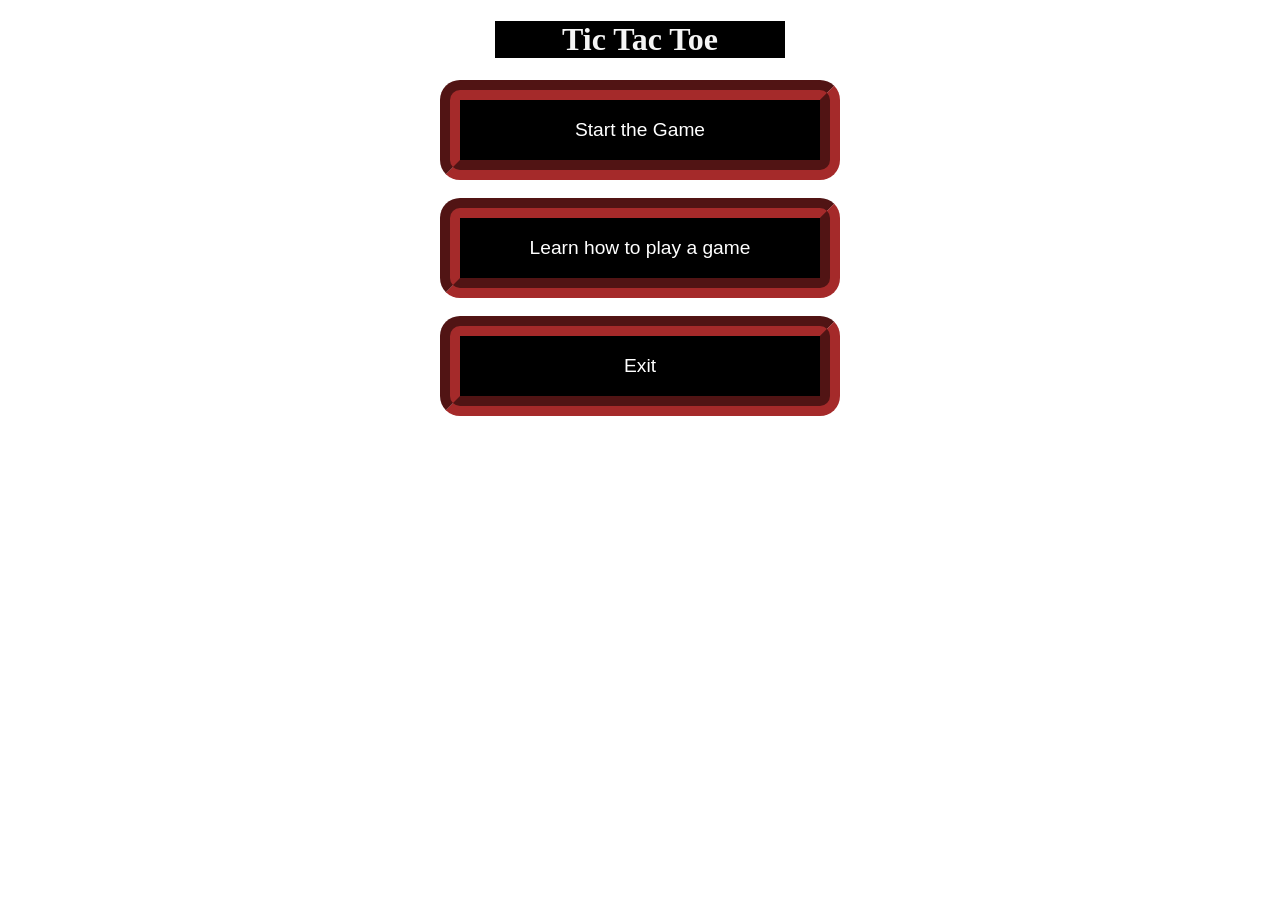
<file: index.html>
<!DOCTYPE html>
<html lang="en">
<head>
    <meta charset="UTF-8">
    <meta name="viewport" content="width=device-width, initial-scale=1.0">
    <title>Ahmad games</title>
    <link rel="stylesheet" type="text/css" href="game.css">
</head>
<body class="center">
<div class="fstdiv">
    <h1>Tic Tac Toe</h1>
</div>     
   

<div class="btndiv" id="main">

<button class="button" onclick="start()">Start the Game</button>
<br><br>
<button class="button" onclick="learn()">Learn how to play a game</button>
<br><br>
<button class="button" onclick="exit()">Exit</button>

</div>
<div class="learning" id="learn">
   
    <p>
        Player 1 is X & Player 2 is O
        <br>
        The player to get 3 marks in a row is the winner .If both are failed to do 3 in a row the Game will be tied.
    </p>
    <br>
    <br>
    <button onclick="main()" class="button1">Back</button>
     
</div>
<div class="gamesss" id="tictac">
    
        <div id="board">
            <div class="square" id="square0"></div>
            <div class="square" id="square1"></div>
            <div class="square" id="square2"></div>
            <div class="square" id="square3"></div>
            <div class="square" id="square4"></div>
            <div class="square" id="square5"></div>
            <div class="square" id="square6"></div>
            <div class="square" id="square7"></div>
            <div class="square" id="square8"></div>
        </div>
<br>
<br>
<button onclick="main();restartButton()" class="button1">Back</button>
<div id="endGame" class="btn1"></div>
    <input type="button" value="Restart" class="button1" id="restartButton" onclick="restartButton()"/>
</div>
    
  </div>
  
  
 
  <script src="game.js"></script>

</body>
</html>
</file>
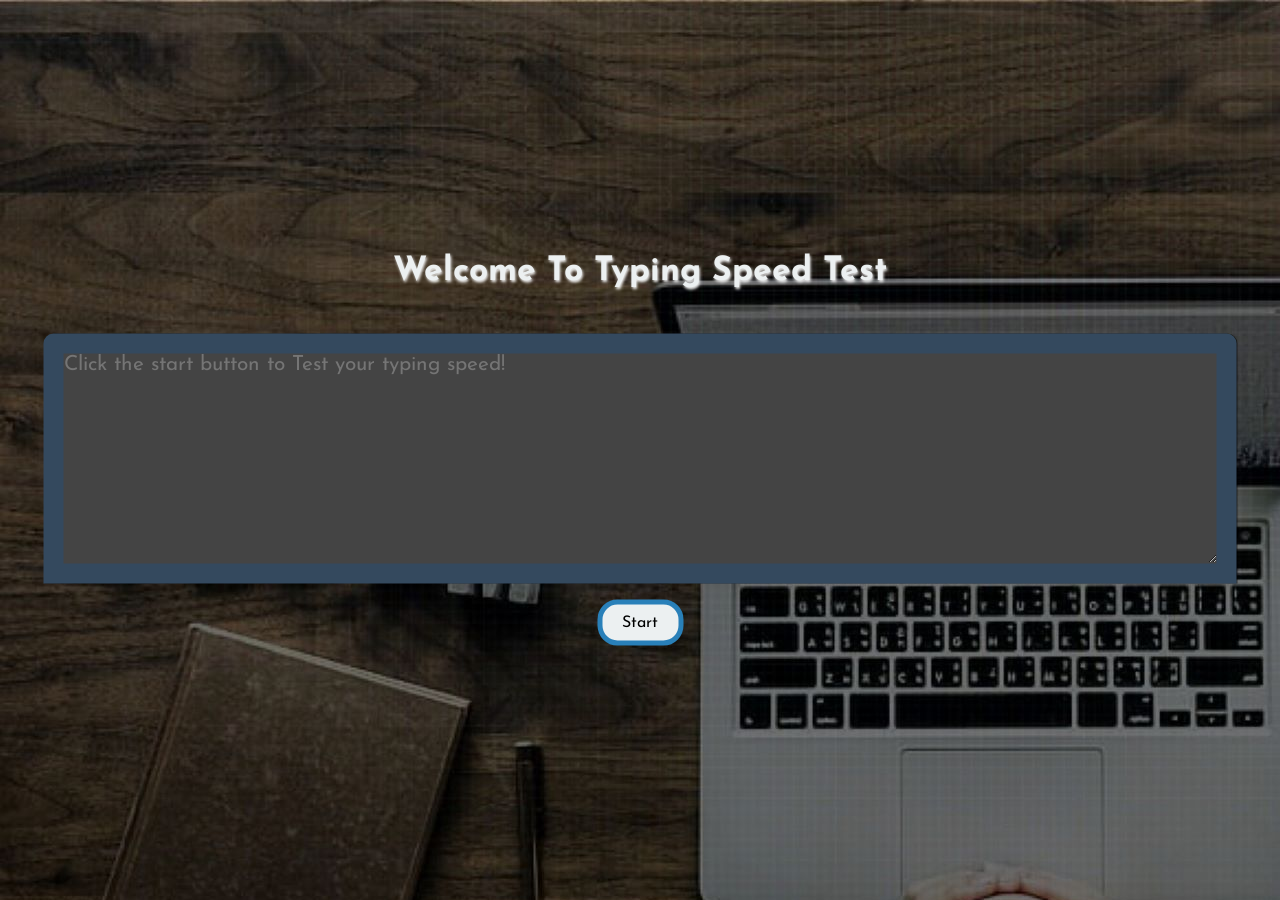
<file: typingtest.html>
<html>
    <head>
        <title>
           Typing test
        </title>
        <link href="https://fonts.googleapis.com/css2?family=Josefin+Sans:ital,wght@0,100..700;1,100..700&display=swap" rel="stylesheet">
        <link rel="stylesheet" name="text/css" href="typing.css">
    </head>
    
    <body>
         
        <div class="maindiv">
         <div class="centerdiv">
                <h1>Welcome to Typing speed Test</h1>
                <h2 id="msg"></h2>
                <br>

                <textarea cols="100" rows="10" id="mywords" placeholder="Click the start button to Test your typing speed!" ></textarea>
                <br>
                <br>
                <button  class="mainbtn" id="btn">
                 Start
                </button>
         </div>
        </div>


        <script>
            const setOfWords=[
                "My name is Ahmad raza.I am an Civil engineer.Hope you are having fun this is a simple game to make.If you want to meet me in person then i will give you my address.When you reach there please call me or text me i will reach upto you. ",
                "Hope you are having fun this is a simple game to make.",
                "If you want to meet me in person then i will give you my address.When you reach there please call me or text me i will reach upto you."
            ];

            const msg= document.getElementById('msg');
            const typeWords=document.getElementById('mywords');
            const btn= document.getElementById('btn');

            let startTime,endTime;

           const playgame = () =>{
                                let randomnumber = Math.floor(Math.random()*setOfWords.length);
                                msg.innerText=setOfWords[randomnumber];
                                let date = new Date();
                                startTime=date.getTime();
                                btn.innerText="Done";
            }
            const endPlay = () =>{
                let date = new Date();
                endTime=date.getTime();
                let totalTime=((endTime - startTime)/1000);
                console.log(totalTime);

                let totalStr= typeWords.value;
                let wordCount= wordCounter(totalStr);

                let speed= Math.round((wordCount/totalTime)*60);
                let finalMsg= "You typed total of" + " " + speed + " "+"words per minutes."+" ";
                finalMsg+= compareWords(msg.innerText,totalStr);
                msg.innerText =finalMsg;
              }
              const compareWords=(str1,str2)=>{
                let words1=str1.split(" ");
                let words2=str2.split(" ");
                let  cnt=0;

                words1.forEach(function (item,index){
                    if(item == words2[index]){
                        cnt++;
                    }
                    
                })
                let errorWords=(words1.length-cnt);
                return(cnt +" " + "correct out of"+" " + words1.length+" "+ "words and the total number of error are" +" "+ errorWords +  ".");
              }

            const wordCounter = (str) =>{
                                  let response=str.split(" ").length;
                                  console.log(response);
                                  return response;
            }

            btn.addEventListener('click',function(){
                if(this.innerText=='Start'){
                    typeWords.disabled=false;
                    playgame();
                     }else if(this.innerText=='Done'){
                                typeWords.disabled=false;
                                btn.innertext="Start";
                                endPlay();

                     }
            })
        </script>
    </body>
</html>
</file>
<file: game.css>
.fstdiv{
    text-align: center;
    margin: auto;
    color: whitesmoke;
    background-color: black;
    width: 23%;
}
.scnddiv{
    text-align: center;
    margin: auto;
    width: 40%;
}
.btndiv{
    text-align: center;
    margin: auto;
    width: 40%;
}
.button{
    margin: auto;
    text-align: center;
    width: 400px;
    height: 100px;
    background-color: black;
    color: white;
    font-size: larger;
    border: 20px;
    border-radius: 20px;
    border-color:brown;
    border-style:groove ;
}
.learning{
    text-align: center;
    margin: auto;
    width: 23%;
    font-size: large;
}
.gamesss{
    text-align: center;
    margin: auto;
    width: 40%;
}

.gamesss{
    display: none;
}
.learning{
    display: none;
}
.button1{
    margin: auto;
    text-align: center;
    width: 300px;
    height: 80px;
    background-color: black;
    color: white;
    font-size: larger;
    border: 20px;
    border-radius: 20px;
  
}

#board {
    margin-left: auto;
    margin-right: auto;
    width: 375px;
    height: 375px;
    display: grid;
    grid-template-columns: repeat(3, 1fr);
   
}

.square {
    width: 120px;
    height: 120px;
    border: 1px solid black;
    background-color: gainsboro;
    font-size: 40px;
    display: flex;
    justify-content: center;
    align-items: center;
}

.square:hover {
    background-color: #747474;}

    .button2{
        margin: auto;
        text-align: center;
        width: 300px;
        height: 80px;
        background-color: black;
        color: white;
        font-size: larger;
        border: 20px;
        border-radius: 20px;
      
    }    

  .btn1{
    display: none;
  }  
  .button1:active{
    background-color: red;
  }
  .button1:hover{
    background-color: blue;
  }
  .button1:visited{
    background-color: blueviolet;
  }
  .button1:link{
    background-color: cadetblue;
  }
  .button:active{
    background-color: red;
  }
  .button:hover{
    background-color:brown;
  }
  .button:visited{
    background-color: blueviolet;
  }
  .button:link{
    background-color: cadetblue;
  }
</file>
<file: typing.css>
*{
    margin: 0; padding: 0; box-sizing: border-box;
    font-family: "Josefin Sans", sans-serif;
}
body{
    background-image: url(Key123.jpg);
    
    background-repeat: no-repeat;
    width: 100%;
    height: 100vh;
    
}
.maindiv{
    width: 100%;
    height: 100vh;
    position: relative ;
   
}
.centerdiv{
    top: 50%;
    left: 50%;
    transform: translate(-50% , -50%);
    position: absolute;
    text-align: center;
}
h1{
    text-transform: capitalize;
    text-align: center;
    margin-bottom: 30px;
    font-size: 2.1rem;
    text-shadow: 1px 2px 3px whitesmoke;
    color: #ecf0f1;
}
h2{
    text-align: center;
    color: #ecf0f1;
}
textarea{
    background-color: #444;
    box-shadow: 1px 0 0 rgba(0,0,0,0.5);
    border-radius: 10px 10px 0 0;
    border: 20px solid #34495e;
    color:white;
    font-size: 1.3rem;
}
.mainbtn{
    padding: 10px 20px;
    border-radius: 20px;
    border: 5px solid #2980b9;
    background-color: #ecf0f1;
    font-size: 1rem;
}
</file>
